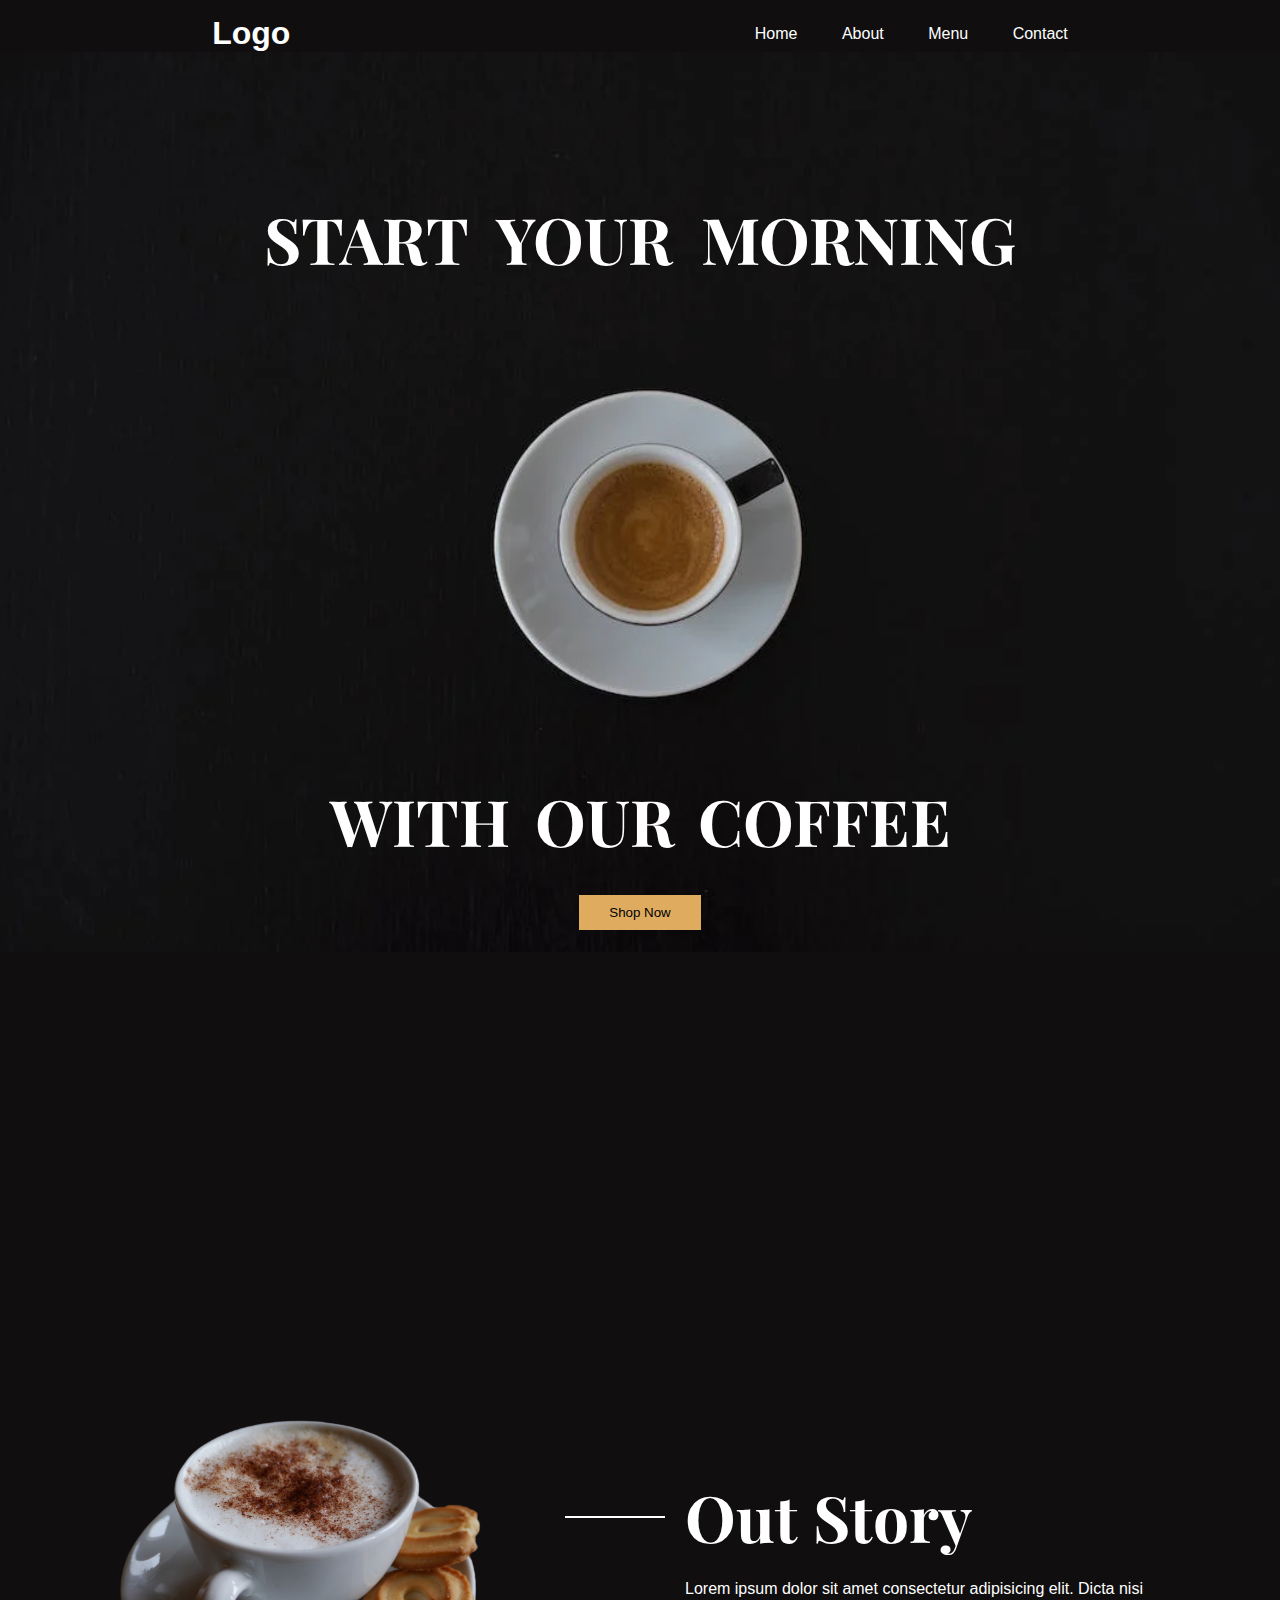
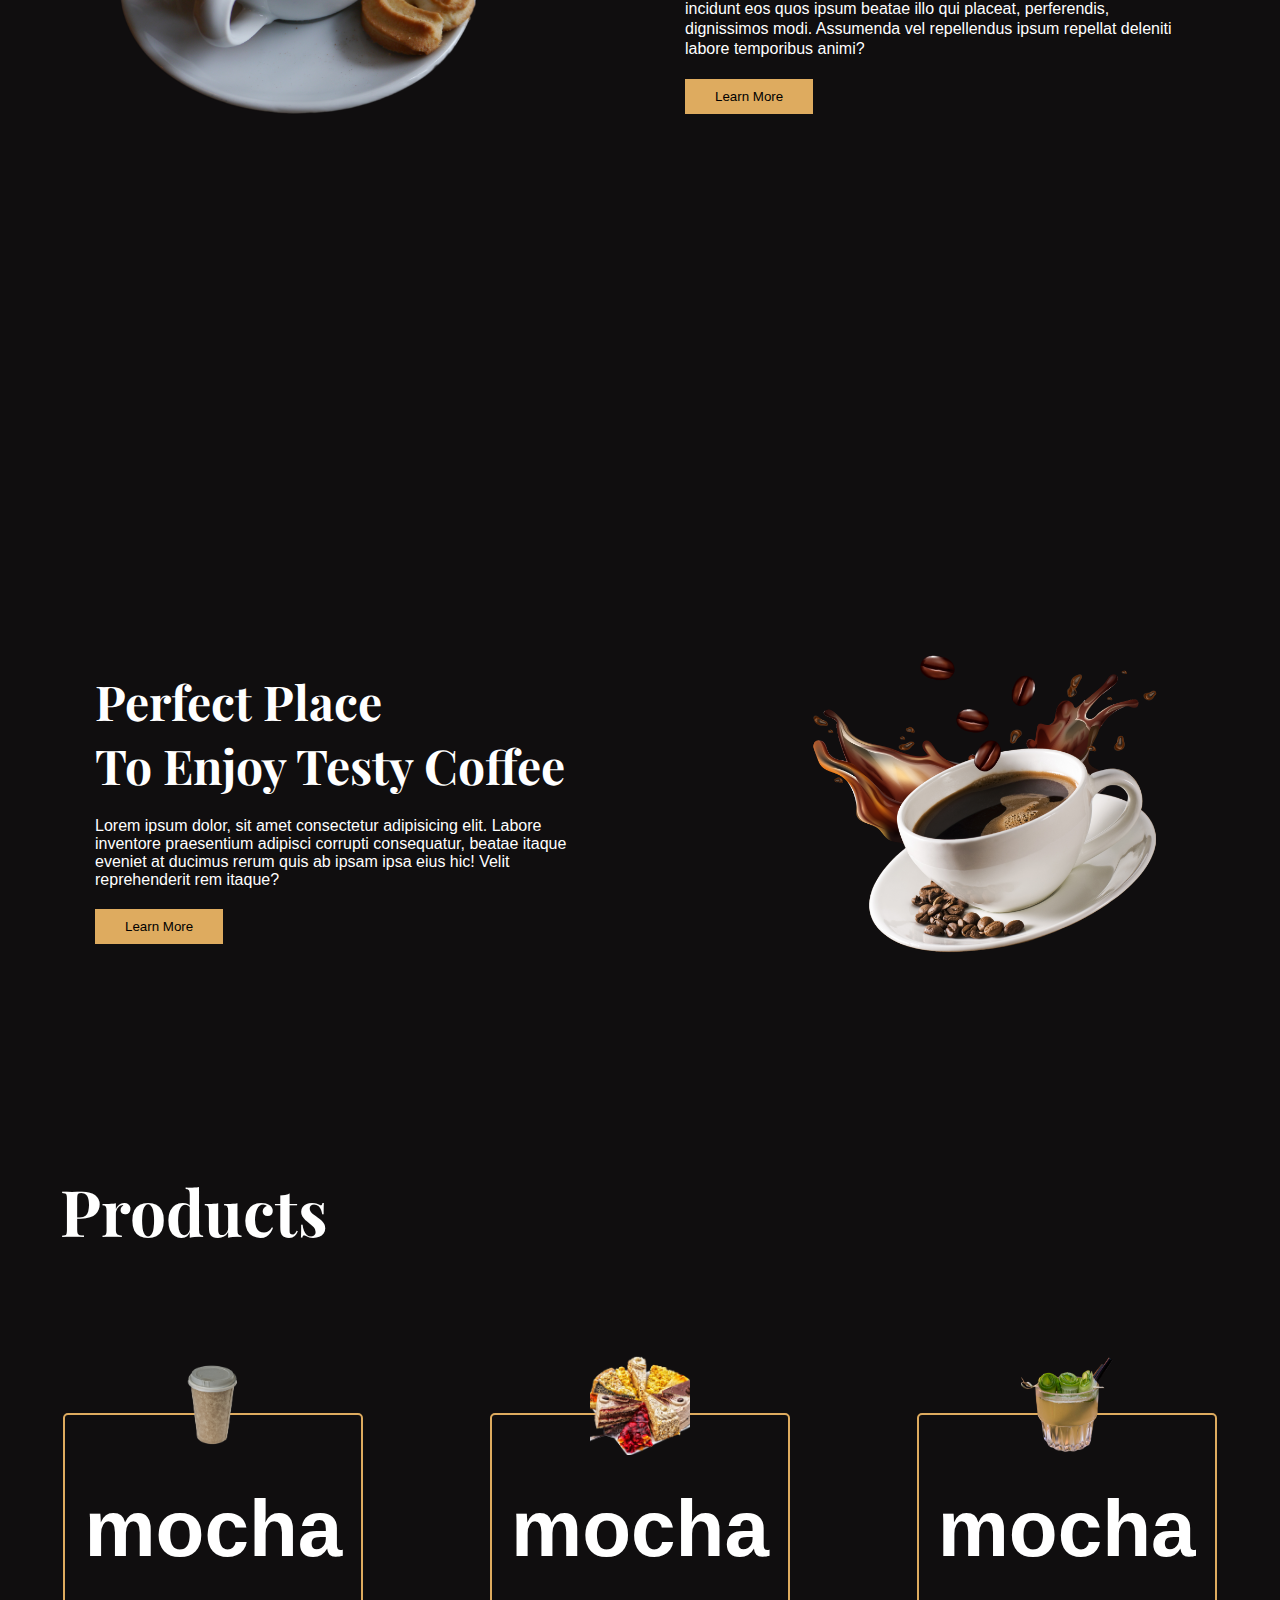
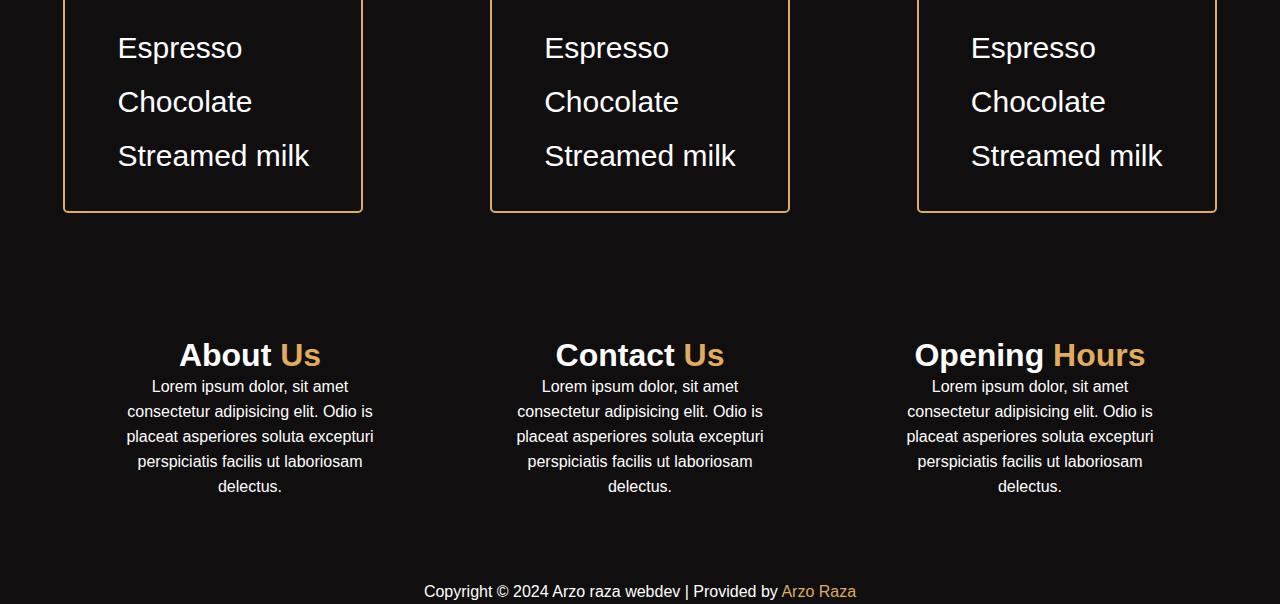
<file: project_no_1/index.html>
<!DOCTYPE html>
<html lang="en">
<head>
    <meta charset="UTF-8">
    <meta name="viewport" content="width=device-width, initial-scale=1.0">
    <title>Coffee project</title>
    <link rel="stylesheet" href="style.css">
</head>
<body>
    <nav>
        <h1 class="logo">Logo</h1>
        <ul>
            <li><a href="">Home</a></li>
            <li><a href="">About</a></li>
            <li><a href="">Menu</a></li>
            <li><a href="">Contact</a></li> 
        </ul>
    </nav>

    <!-- Header part -->
    <header class="header">
        <h1 class="main-heading">START YOUR MORNING</h1>
        <h1 class="primary-heading">WITH OUR COFFEE</h1>
        <button class="main-btn">Shop Now</button>

    </header>

    <!--  Our story part -->
    <section id="our-story">
        <div class="img-container">
            <div class="img"></div>
        </div>

        <div class="section-content">
            <div class="title-style">
                <span class="line"></span>
                <h1 class="title">Out Story</h1>
            </div>
            <p>Lorem ipsum dolor sit amet consectetur adipisicing elit. Dicta nisi incidunt eos quos ipsum beatae illo qui placeat, perferendis, dignissimos modi. Assumenda vel repellendus ipsum repellat deleniti labore temporibus animi?
            </p>
            <button>
                Learn More
            </button>
        </div>
    </section>

    <!-- Out coffe things -->
    <section class="coffee-container">
        <div class="content-section">
            <div class="title-style">
                <h1 class="title-two">
                    Perfect Place <br>
                    To Enjoy Testy Coffee
                </h1>
            </div>
            <p>Lorem ipsum dolor, sit amet consectetur adipisicing elit. Labore inventore praesentium adipisci corrupti consequatur, beatae itaque eveniet at ducimus rerum quis ab ipsam ipsa eius hic! Velit reprehenderit rem itaque?
            </p>
            <button style="margin-top: 20px;">Learn More</button>
        </div>

        <section class="img-container">
            <img src="images/coffeewbg.png" class="img-2" alt="">
        </section>
    </section>

    <!-- Products part -->
    <section class="products">
        <h1 class="title title-three">Products</h1>
        <section class="cards">
            <div class="card">
                <div class="card-img img-one"></div>
                <div class="card-title">
                    <h1>mocha</h1>
                </div>
                <div class="items">
                    <p>Espresso</p>
                    <p>Chocolate</p>
                    <p>Streamed milk</p>
                </div>
            </div>
            <div class="card">
                <div class="card-img img-two"></div>
                <div class="card-title">
                    <h1>mocha</h1>
                </div>
                <div class="items">
                    <p>Espresso</p>
                    <p>Chocolate</p>
                    <p>Streamed milk</p>
                </div>
            </div>
            <div class="card">
                <div class="card-img img-three"></div>
                <div class="card-title">
                    <h1>mocha</h1>
                </div>
                <div class="items">
                    <p>Espresso</p>
                    <p>Chocolate</p>
                    <p>Streamed milk</p>
                </div>
            </div>
        </section>
    </section>
    <!-- Producsts END -->

    <!-- Footer Start -->
    <footer>
        <div class="container">
            <h1 class="Heading-info"> About <span>Us</span></h1>
            <p>Lorem ipsum dolor, sit amet consectetur adipisicing elit. Odio is placeat asperiores soluta excepturi perspiciatis facilis ut laboriosam delectus.</p>
        </div> 
        <div class="container">
            <h1 class="Heading-info"> Contact <span>Us</span></h1>
            <p>Lorem ipsum dolor, sit amet consectetur adipisicing elit. Odio is placeat asperiores soluta excepturi perspiciatis facilis ut laboriosam delectus. </p>
        </div> 
        <div class="container">
            <h1 class="Heading-info"> Opening <span>Hours</span></h1>
            <p>Lorem ipsum dolor, sit amet consectetur adipisicing elit. Odio is placeat asperiores soluta excepturi perspiciatis facilis ut laboriosam delectus.  </p>
        </div>

        
        <p class="para" >
        Copyright 	&#169; 2024 Arzo raza webdev | Provided by <span>Arzo Raza</span>
        </p>

    </footer>


</body>
</html>
</file>
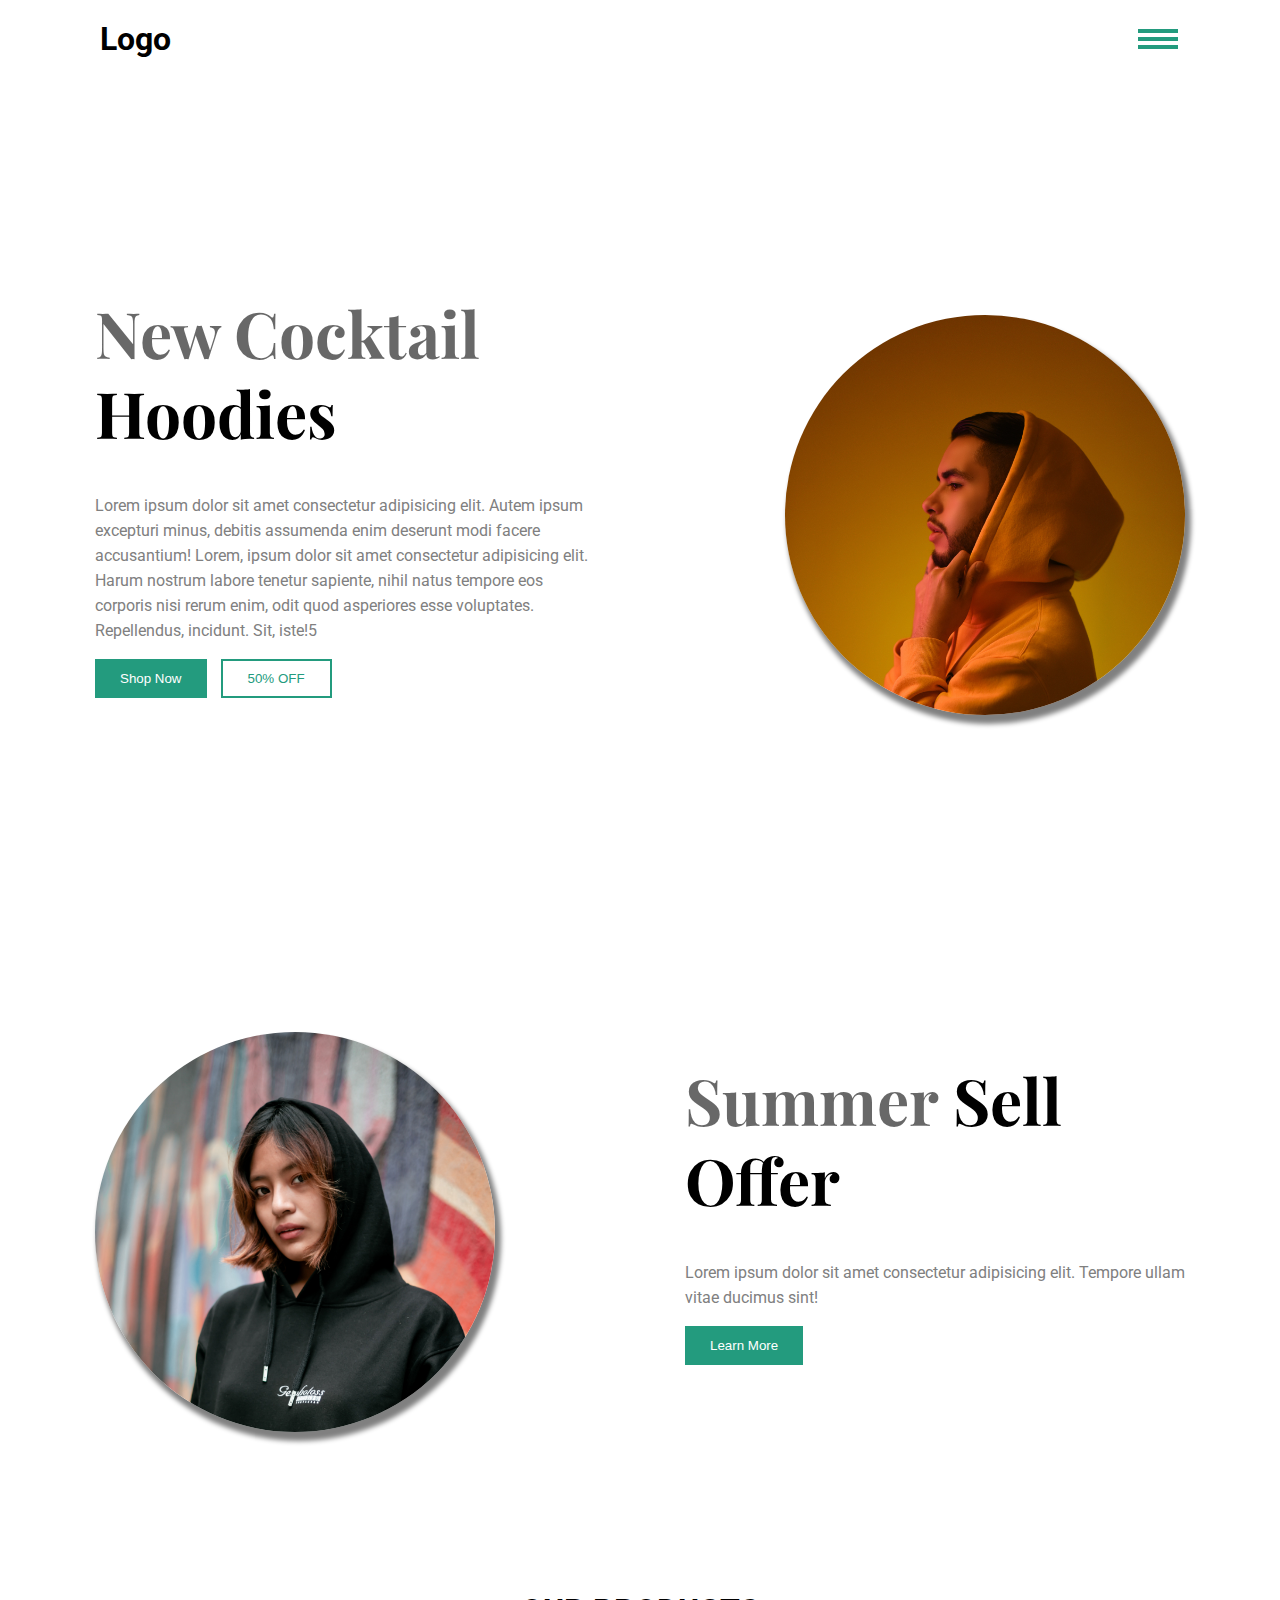
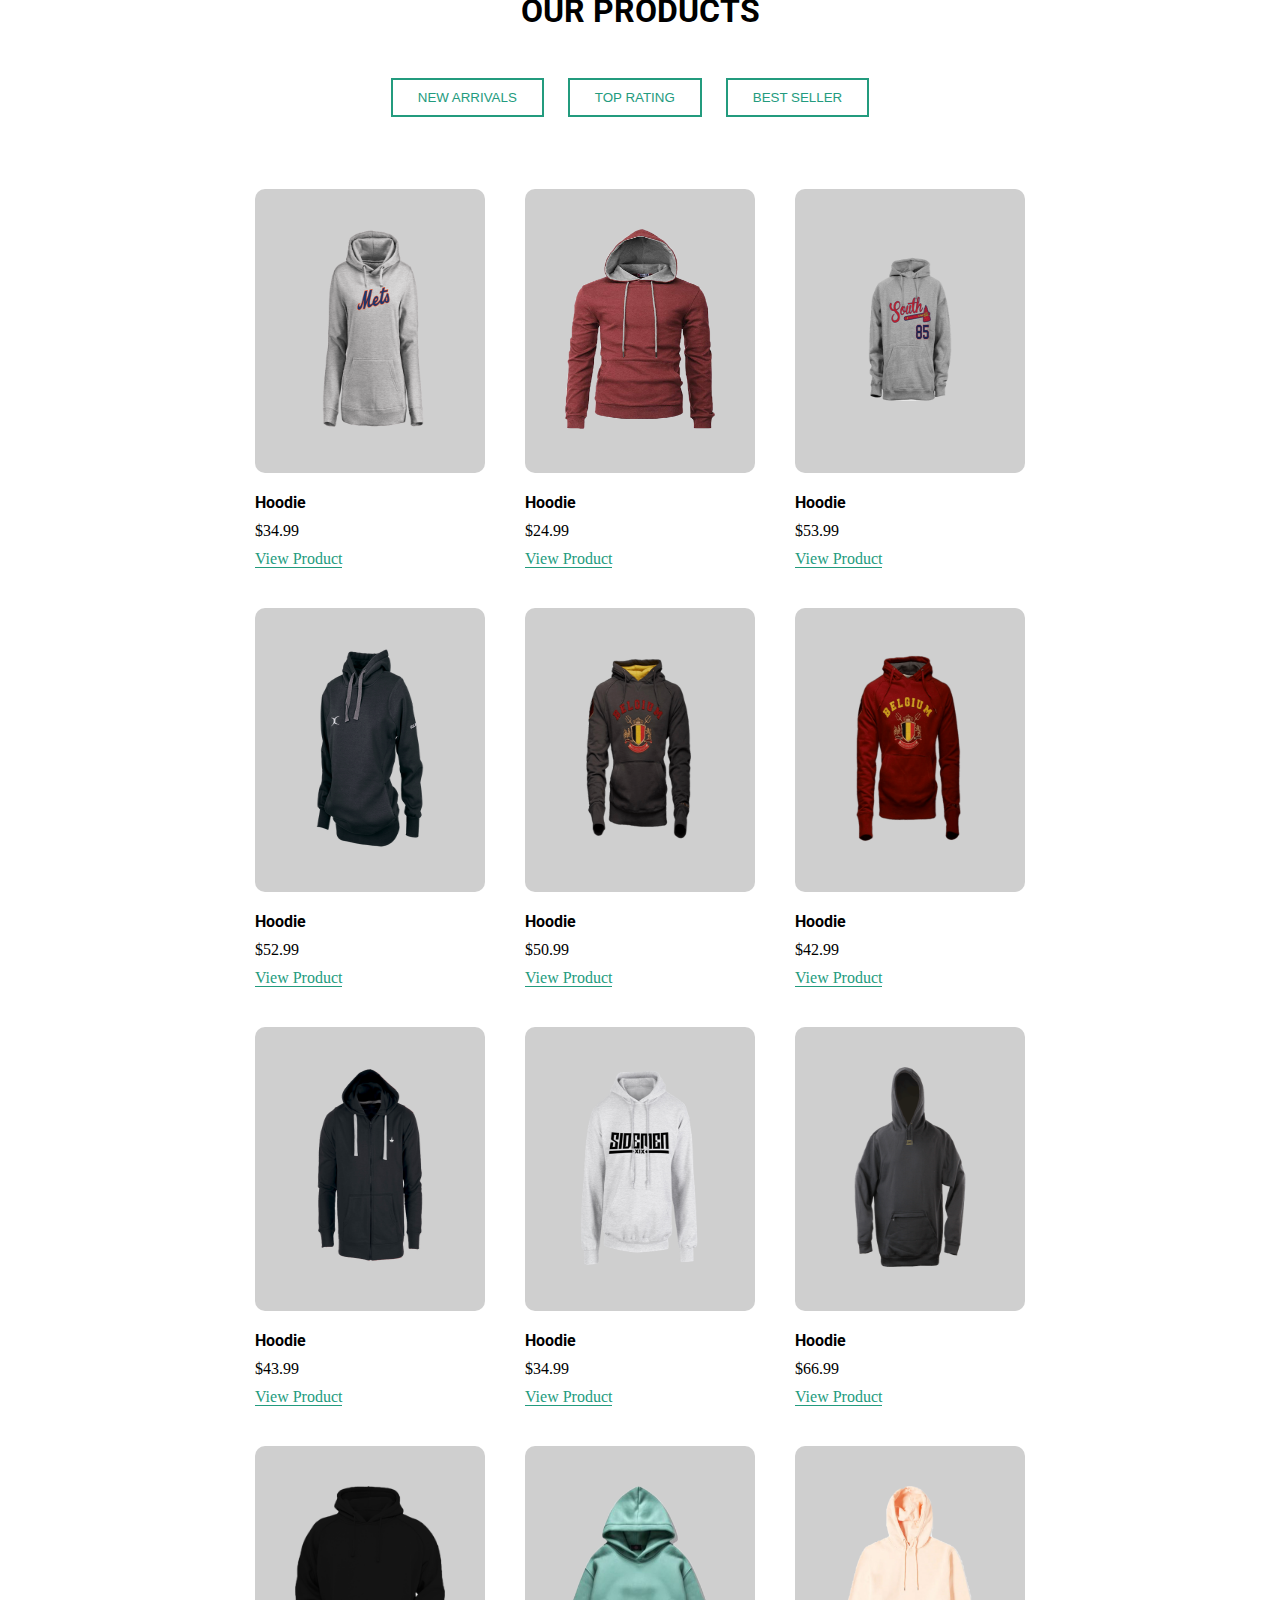
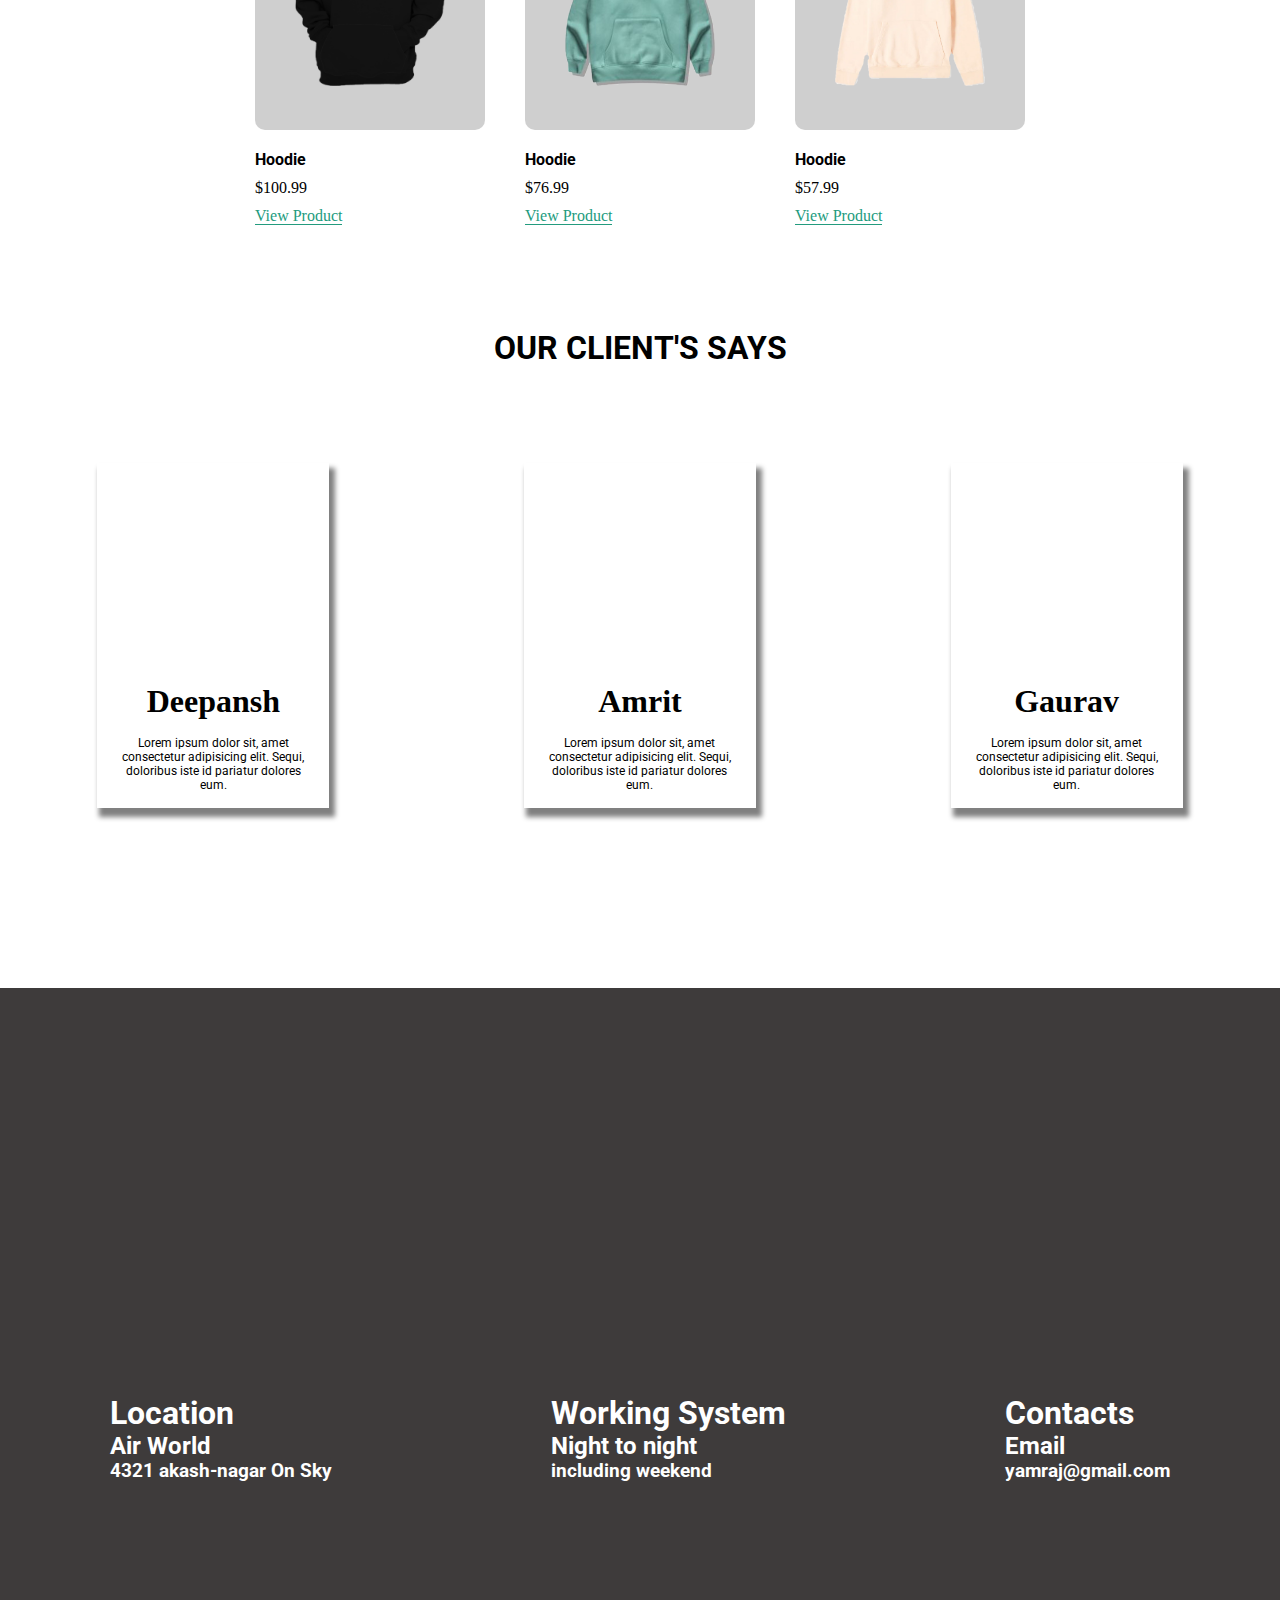
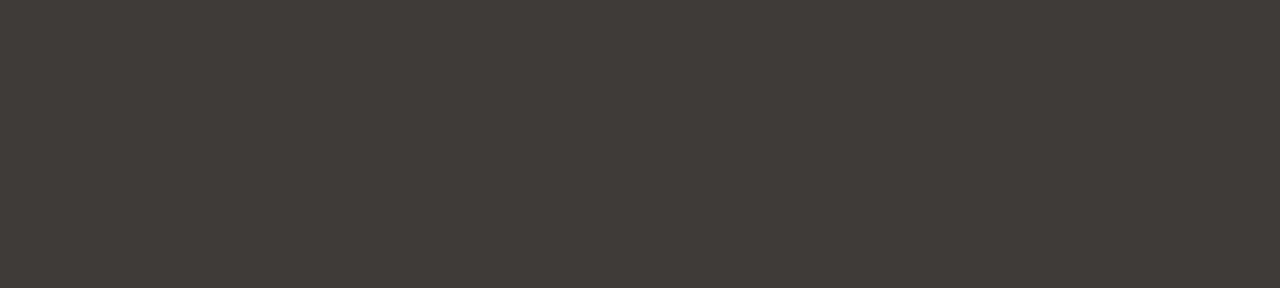
<file: project_no_2/index.html>
<!DOCTYPE html>
<html lang="en">
<head>
    <meta charset="UTF-8">
    <meta name="viewport" content="width=device-width, initial-scale=1.0">
    <title>Project two</title>
    <link rel="stylesheet" href="style.css">
</head>
<body>
    <!-- Nav Start -->
    <nav>
        <div class="logo">
            <h1>Logo</h1>
        </div>

        <div class="burger">
            <span></span>
            <span></span>
            <span></span>
        </div>
    </nav>

    <header>
        <div class="header-content">
            <h1 class="main-heading">
                New Cocktail <br>
                <span>Hoodies</span>
            </h1>
            <p class="primary-heading">Lorem ipsum dolor sit amet consectetur adipisicing elit. Autem ipsum excepturi minus, debitis assumenda enim deserunt modi facere accusantium! Lorem, ipsum dolor sit amet consectetur adipisicing elit. Harum nostrum labore tenetur sapiente, nihil natus tempore eos corporis nisi rerum enim, odit quod asperiores esse voluptates. Repellendus, incidunt. Sit, iste!5
            </p>
            <div class="btns-container">
                <button class="btn-fill">Shop Now</button>
                <button class="btn-outline active">50% OFF</button>
            </div>
        </div>
        <div class="img-container">
            <div class="header-img"></div>
        </div>
    </header>
    <!-- header End -->

    <!-- Section one start -->
    <section class="section-one">
        <div class="img-container">
            <div class="section-one-img header-img"></div>
        </div>

        <div class="section-content">
            <h1 class="main-heading">
                Summer <span>Sell <br> Offer</span>
            </h1>

            <p class="primary-heading">Lorem ipsum dolor sit amet consectetur adipisicing elit. Tempore ullam vitae ducimus sint!
            </p>
            <button class="btn-fill">Learn More</button>
        </div>
    </section>

    <!-- Section one End -->

    
    <!-- Prodects section start -->
    <section class="products">
        <h1 class="products-heading">OUR PRODUCTS</h1>

        <section class="product-categories">
            <button class="btn-outline active">NEW ARRIVALS</button>
            <button class="btn-outline active">TOP RATING</button>
            <button class="btn-outline active">BEST SELLER</button>
        </section>

        <div class="product-items-container">
            <div class="item">
                <div class="item-layer">
                    <img src="images/products/5.png" alt="images">
                </div>
                <h4 class="item-name"> Hoodie</h4>
                <p class="item-price">$34.99</p>
                <a href="" class="view-product" >View Product</a>
            </div>
            <div class="item">
                <div class="item-layer">
                    <img src="images/products/1.png" alt="images">
                </div>
                <h4 class="item-name"> Hoodie</h4>
                <p class="item-price">$24.99</p>
                <a href="" class="view-product" >View Product</a>
            </div>
            <div class="item">
                <div class="item-layer">
                    <img src="images/products/6.png" alt="images">
                </div>
                <h4 class="item-name"> Hoodie</h4>
                <p class="item-price">$53.99</p>
                <a href="" class="view-product" >View Product</a>
            </div>
            <div class="item">
                <div class="item-layer">
                    <img src="images/products/7.png" alt="images">
                </div>
                <h4 class="item-name"> Hoodie</h4>
                <p class="item-price">$52.99</p>
                <a href="" class="view-product" >View Product</a>
            </div>
            <div class="item">
                <div class="item-layer">
                    <img src="images/products/8.png" alt="images">
                </div>
                <h4 class="item-name"> Hoodie</h4>
                <p class="item-price">$50.99</p>
                <a href="" class="view-product" >View Product</a>
            </div>
            <div class="item">
                <div class="item-layer">
                    <img src="images/products/9.png" alt="images">
                </div>
                <h4 class="item-name"> Hoodie</h4>
                <p class="item-price">$42.99</p>
                <a href="" class="view-product" >View Product</a>
            </div>
            <div class="item">
                <div class="item-layer">
                    <img src="images/products/10.png" alt="images">
                </div>
                <h4 class="item-name"> Hoodie</h4>
                <p class="item-price">$43.99</p>
                <a href="" class="view-product" >View Product</a>
            </div>
            <div class="item">
                <div class="item-layer">
                    <img src="images/products/11.png" alt="images">
                </div>
                <h4 class="item-name"> Hoodie</h4>
                <p class="item-price">$34.99</p>
                <a href="" class="view-product" >View Product</a>
            </div>
            <div class="item">
                <div class="item-layer">
                    <img src="images/products/12.png" alt="images">
                </div>
                <h4 class="item-name"> Hoodie</h4>
                <p class="item-price">$66.99</p>
                <a href="" class="view-product" >View Product</a>
            </div> 
            <div class="item">
                <div class="item-layer">
                    <img src="images/products/2.png" alt="images">
                </div>
                <h4 class="item-name"> Hoodie</h4>
                <p class="item-price">$100.99</p>
                <a href="" class="view-product" >View Product</a>
            </div>
            <div class="item">
                <div class="item-layer">
                    <img src="images/products/3.png" alt="images">
                </div>
                <h4 class="item-name"> Hoodie</h4>
                <p class="item-price">$76.99</p>
                <a href="" class="view-product" >View Product</a>
            </div>
            <div class="item">
                <div class="item-layer">
                    <img src="images/products/4.png" alt="images">
                </div>
                <h4 class="item-name">Hoodie</h4>
                <p class="item-price">$57.99</p>
                <a href="" class="view-product" >View Product</a>
            </div>
        </div>
    </section>
    <!-- Products section End -->

    <!-- Customer reviews start -->
    <h1 class="customer-heading">OUR CLIENT'S SAYS</h1>
    <section class="customer-reviews">
        <div class="customer">
            <div class="customer-img">
                <div class="img img-one"></div>
            </div>
            <h1 class="customer-name">Deepansh</h1>

            <p class="customer-description">Lorem ipsum dolor sit, amet consectetur adipisicing elit. Sequi, doloribus iste id pariatur dolores eum.</p>
        </div>
        <div class="customer">
            <div class="customer-img">
                <div class="img img-two"></div>
            </div>
            <h1 class="customer-name">Amrit</h1>

            <p class="customer-description">Lorem ipsum dolor sit, amet consectetur adipisicing elit. Sequi, doloribus iste id pariatur dolores eum.</p>
        </div>
        <div class="customer">
            <div class="customer-img">
                <div class="img img-three"></div>
            </div>
            <h1 class="customer-name">Gaurav</h1>

            <p class="customer-description">Lorem ipsum dolor sit, amet consectetur adipisicing elit. Sequi, doloribus iste id pariatur dolores eum.</p>
        </div>
    </section>
    <!-- Customer Reviews End -->

    <!-- Footer Start -->
    <footer>
        <div class="Container">
            <h1 class="footer-heading">Location</h1>
            <h2 class="footer-primary-heading">Air World</h2>
            <h3 class="footer-primary-heading">4321 akash-nagar On Sky</h3>
        </div>
        <div class="Container">
            <h1 class="footer-heading">Working System</h1>
            <h2 class="footer-primary-heading">Night to night</h2>
            <h3 class="footer-primary-heading">including    weekend</h3>
        </div>
        <div class="Container">
            <h1 class="footer-heading">Contacts</h1>
            <h2 class="footer-primary-heading">Email</h2>
            <h3 class="footer-primary-heading">yamraj@gmail.com</h3>
        </div>
    </footer>

    <!-- Footer End -->
</body>
</html>
</file>
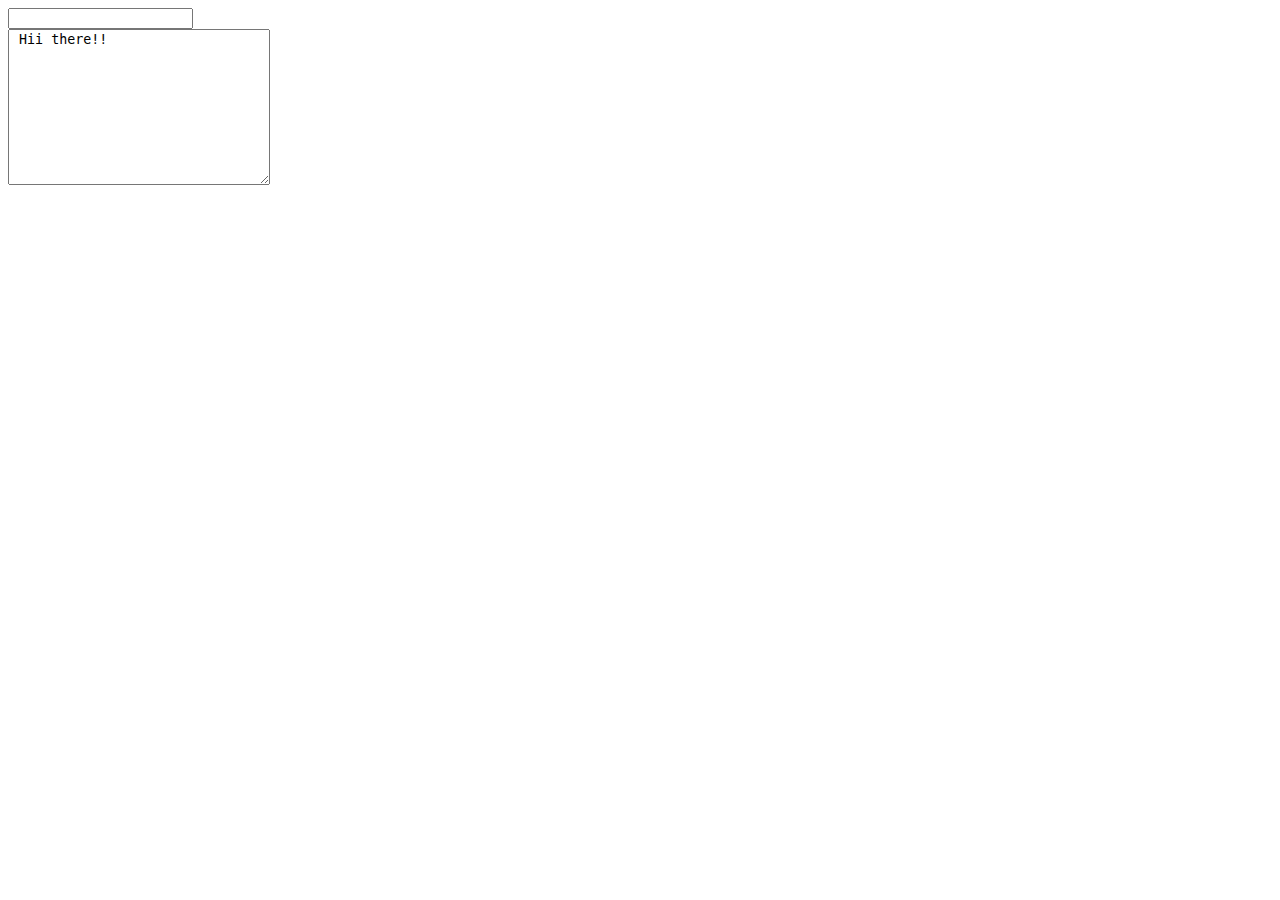
<file: project_no_5/index.html>
<!DOCTYPE html>
<html lang="en">
<head>
    <meta charset="UTF-8">
    <meta name="viewport" content="width=device-width, initial-scale=1.0">
    <title>Document</title>
</head>
<body>
    <form action="">
        <label for=""></label>    
        <input type="text">    
    </form>

    <textarea name="" id="" cols="30" rows="10"> Hii there!!</textarea>
</body>
</html>
</file>
<file: project_no_1/style.css>
@import url('https://fonts.googleapis.com/css2?family=Playfair+Display:ital,wght@0,700;1,700&display=swap');

:root{
    --main-color: #deab5f;
    --primary-color: #312e2e;
}


/* Utility Styles */

button{
    padding: 10px 30px;
    background: var(--main-color);
    border: none;
    cursor: pointer;
}

/* Resets */

*{
    padding:0;
    margin: 0;
    box-sizing:border-box;
}

body {
    background: #100e0f;
}


/* Nav Start */
nav{
    display: flex;
    justify-content: space-around;
    align-items: center;
    color: #fff;
    font-family: sans-serif;
    padding-top: 15px;
}

li{
    display: inline;
    list-style: none;
}

li a {
    color: #fff;
    text-decoration: none;
    margin-left: 40px;    
}

li a:hover {
    border-bottom: 2px solid var(--main-color);
}

/* Header start */
.header {
    background: url(images/coffeee0.webp);
    background-position: center;
    background-size: cover;
    height: 100vh;
    font-family: "Playfair Display", serif;
    font-weight: normal;
    /* flex box */
    display: flex;
    flex-direction: column;
    justify-content: center;
    align-items: center;
    color: #fff;
    position: relative;
    text-align: center;
}

.main-heading {
    position: absolute;
    top: 9rem;
    font-size: 4rem;
    word-spacing: 15px;
}

.primary-heading {
    position: absolute;
    bottom: 4rem;
    font-size: 4rem;
    word-spacing: 10px;
    margin-bottom: 25px;
}

.main-btn {
    position: absolute;
    bottom: 2rem;
    padding: 10px 30px;
    margin-top: 20px;
    background: transparent;
    background: var(--main-color);
    transform: translateY(10px);
}

/* our story start from here */
#our-story {
    height: 100vh;
    margin-top: 15%;
    display: flex;
    flex-wrap: wrap;
    justify-content: space-around;
    align-items: center;
}

.img {
    width: 400px;
    height: 400px;
    background: url(images/biscuits+coffee.png);
    background-position: center;
    background-size: cover;
}

.title-style {
    display: flex;
    align-items: center;
}

.title {
    font-family: "Playfair Display", serif;
    font-size: 4rem;
    color: #fff;
    transform: translateX(-100px);
}

.line {
    width: 100px;
    height: 2px;
    background: #fff;
    transform: translateX(-120px);
}

.section-content p {
    max-width: 500px;
    color: #fff;
    font-family: sans-serif;
    line-height: 20px;
    margin: 20px 0;
}
/* Our Story end */



/* Coffee Start */
.coffee-container {
    display: flex;
    flex-wrap: wrap;
    justify-content: space-around;
    align-items: center;
    margin-top: 10rem;
}

.img-2 {
    width: 400px;
    height: 400px;
}

.title-two {
    font-size: 3rem;
    color: #fff;
    font-family: "Playfair Display", serif;
    
}

.content-section p {
    max-width: 500px;
    margin-top: 20px;
    color: #fff;
    font-family: sans-serif;
}

.products {
    margin-top: 5rem;   
}

.title-three{
    font-size: 4rem;
    margin: 10rem;
    margin-top: 10rem;
    margin-bottom: 10rem;
}

.cards {
    display: flex;
    flex-wrap: wrap;
    flex-direction: row;
    justify-content: space-around;
    align-items: center;
}

.card {
    border: 2px solid var(--main-color);
    padding: 0 20px;
    height: 400px;
    width: 300px;
    display: flex;
    flex-direction: column;
    justify-content: space-around;
    align-items: center;
    border-radius: 5px;
    position: relative;
    margin-bottom: 4rem;
    color: #fff;
}

.card-img{
    width: 100px;
    height: 100px;
    position: absolute;
    top: -60px;
}

.img-one {
    background: url(images/juice.png);
    background-position: center ;
    background-size: cover;
}

.img-two {
    background: url(images/birthdaycake.png);
    background-position: center ;
    background-size: cover;
}

.img-three {
    background: url(images/imgwbg1.png);
    background-position: center ;
    background-size: cover;
}

.card-title{
    color: #fff;
    font-family: sans-serif;
    font-size: 40px;
    margin-top: 50px;
}

.card .items p{
    color: #fff;
    font-family: sans-serif;
    font-size: 30px;
    margin: 20px 0;
}

/* Footer area */
footer {
    height: 50px;
    display: flex;
    flex-wrap: wrap;
    align-items: center;
    justify-content: center;
    color: #fff;
    font-family: sans-serif;
}

footer .container {
    margin: 20px;
    max-width: 350px;
    text-align: center;
    padding: 40px;
}

footer .heading-info {
    line-height: 25px;
}

footer p{
    line-height: 25px;
}

span {
    color: var(--main-color);
}

.para {
    color: #fff;
    font-family: sans-serif;
    text-align: center;
    margin-top: 20px;
}

/* Projects done */


/* Responsibness */

@media only screen and (max-width:768px) {
.main-heading,
.primary-heading{
    font-size: 2.5rem;
}
#our-story{
    text-align: center;
}
#our-story .title{
    transform: translateX(50px);
}
#our-story .line{
    display: none;
}
.content-section{
    text-align: center;
}
#our-story .img-container .img{
    width: 70%;
    text-align: center;
    margin: 0 auto;
}
.coffee-container .img-container{
    margin-top: 5rem;
    width: 50%;
}
.title{
    margin: 0 auto;
}
.title-two{
    margin: 0 auto;
}
.title-three{
    display: none;
}
}
</file>
<file: project_no_2/style.css>
@import url('https://fonts.googleapis.com/css2?family=Playfair+Display:ital,wght@0,700;1,700&family=Roboto:wght@100;300&display=swap');
/* first font: --   Playfair Display", serif */
/* Second font: --   "Roboto", sans-serif;*/

*{
    margin: 0;
    padding: 0;
    box-sizing: border-box;
}

:root {
    --main-color: #239b7e;
    --main-font: "Playfair Display", serif;
    --primary-font: "Roboto", sans-serif;
}

/* Nav Start */
nav {
    display: flex;
    flex-wrap: wrap;
    justify-content: space-between;
    align-items: center;
    padding: 20px;
    font-family: var(--primary-font);
    font-weight: bold;
}

.logo {
    margin-left: 5rem;
}

.burger {
    display: flex;
    flex-direction: column;
    justify-content: center;
    align-items: center;
    cursor: pointer;
    margin-right: 5rem;
}

.burger span {
    border: 2px solid var(--main-color);
    width: 40px;
    height: 1px;
    margin: 2px;
}
/* Nav End */

/* Header Start */
header {
    display: flex;
    flex-wrap: wrap;
    justify-content: space-around;
    align-items: center;
    height: 90vh;
    margin-top: 2rem;
    /* margin-left: 6rem; */
}

.main-heading {
    font-size: 4rem; 
    font-family: var(--main-font);
    transform: translateY(-40px);
    color: #00000097;
    line-height: 5rem;
}

.main-heading span {
    color: rgb(0, 0, 0)
}

.primary-heading {
    max-width: 500px;
    font-family: var(--primary-font);
    line-height: 25px;
    margin-bottom: 1rem;
    color: #808080;
}

.btn-fill {
    background: var(--main-color);
    color: #fff;
    border: none;
    padding: 12px 25px;
    margin-right: 10px;
    transition: all 0.5s ease-out;
}

.btn-fill:hover {
    background-color: #fff;
    border: 1px solid var(--main-color);
    color: var(--main-color);
    cursor: pointer;
}

.btn-outline.active {
    border: 2px solid var(--main-color);
    color: var(--main-color);
    background: transparent;
    padding: 10px 25px;
    cursor: pointer;
    transition: all 0.5s ease-out;
}
.btn-outline.active:hover {
    background: var(--main-color);
    color: #fff;
}

.img-container {
    border-radius: 50%;
    box-shadow: 4px 7px 5px 2px #808080;
}

 .header-img {
    border-radius: 100%;
    background: url(images/oswaldo-ibanez-1NPUmTaiMeg-unsplash.jpg);
    background-position: top;
    background-size: cover;
    width: 400px;
    height: 400px;
}
/* Header End */

/* Section one Start */
.section-one {
    display: flex;
    flex-wrap: wrap;
    justify-content: space-around;
    align-items: center;
    margin-top: 7rem;
}

.section-one-img {
    background: url(images/gesphotoss-1i9K55ni5Dk-unsplash.jpg);
    background-position: top;
    background-size: cover;

}
/* Section one End */

/* Products Start */
.products {
    margin-top: 10rem;
    display: flex;
    flex-wrap: wrap;
    flex-direction: column;
    justify-content: center;
    align-items: center;
}

.products .products-heading {
    font-family: var(--primary-font);
    font-size: 2rem;
    margin-bottom: 3rem;
}

.products .product-categories button {
    margin-right: 20px;
    margin-bottom: 2rem;
}

.products .product-items-container {
    display: flex;
    flex-wrap: wrap;
    justify-content: center;
    align-items: center;
    margin: 20px;
    max-width: 60rem;
}

.products .product-items-container .item {
    margin: 20px;
}

.products .product-items-container .item-layer {
    background: #cfcfcf;
    padding:40px;
    margin-right: 20px;
    margin: 0 auto;
    margin-bottom: 20px;
    border-radius: 10px;
}

.products .product-items-container .item-layer img {
width: 150px;
height: 200px;
background-size: cover;

}

.products .product-items-container .item .item-name {
    font-family: var(--primary-font);
    margin-bottom: 10px;
}

.products .product-items-container .item .item-price {
    font-family: var(--main-color);
    margin-bottom: 10px;
}

.products .product-items-container .item .view-product {
    font-family: var(--main-color);
    margin-bottom: 10px;
    text-decoration: none;
    color: var(--main-color);
    border-bottom: 1px solid var(--main-color);
}

/*  Product section End */

/*  Customer Review Section Start*/
.customer-heading {
    margin-top: 4rem;
    margin-bottom: 6rem;
    text-align: center;
    font-family: var(--primary-font);
    font-size: 2rem;
}

.customer-reviews {
    margin-top: 3rem;
    margin-bottom: 4rem;
    display: flex;
    justify-content: space-around;
    align-items: center;
}

.customer {
    text-align: center;
    justify-content: space-around;
    box-shadow: 4px 7px 5px 2px #808080;
    margin-bottom: 20px;
}


.customer-reviews .customer-description {
    font-size: 12px;
    margin-top: 20px;
    max-width: 200px;
    text-align: center;
    margin: 1rem;
    font-family: var(--primary-font);
}

.customer .customer-img .img {
    width: 200px;
    height: 200px;
    border-radius: 100%;
    background-size: cover;
    background-position: center ;
    margin: 0 auto;
    margin-bottom: 20px;
}

.customer .img-one {
    background: url(https://media.istockphoto.com/id/1364643353/photo/joyous-cute-boy-in-eyeglasses-posing-for-the-camera.jpg?s=612x612&w=0&k=20&c=gOWOwTkTMLWlIOFY-Dcw_feXmVNLfYy__6Z9vrcddWI=);
}
.customer .img-two {
    background: url(https://st4.depositphotos.com/5653638/25152/i/600/depositphotos_251525746-stock-photo-small-indian-sikh-boy-studying.jpg);
}
.customer .img-three {
    background: url(https://media.istockphoto.com/id/1363893496/photo/a-boy-with-vitiligo-in-a-red-t-shirt-gray-jacket-on-black-background.jpg?s=612x612&w=0&k=20&c=ANN8f2y8o08gtV1QRYXbLRDOp3RrlQNAuHKuuuQxa0A=);
}
/* Customer Reviews Section End */


/* Footer start */
footer {
    background: #3e3b3b;
    margin-top: 10rem;
    color: #fff;
    display: flex;
    flex-wrap: wrap;
    justify-content: space-around;
    align-items: center;
    height: 100vh;
    font-family: var(--primary-font);

}

.footer.container.footer-heading{
    margin-bottom: 3rem;
}

footer.container.footer-primary-heading {
    font-weight: normal;
    font-size: 15px;
    margin-bottom: 20px
}
/* Footer End */

/* Media Query */
@media only screen and (max-width:900px) {
header {
    height: 120vh;
    text-align: center;
}

.section-one{
    height: 120vh;
    text-align: center;
}

.header-img{
    width: 250px;
    height: 250px;
}
.main-heading{
    font-size: 3rem;
    margin: 2rem;
}
.primary-heading{
    width: 400px;
}

.customer .customer-img .img{
    width: 100px;
    height: 100px;
}
}
</file>
